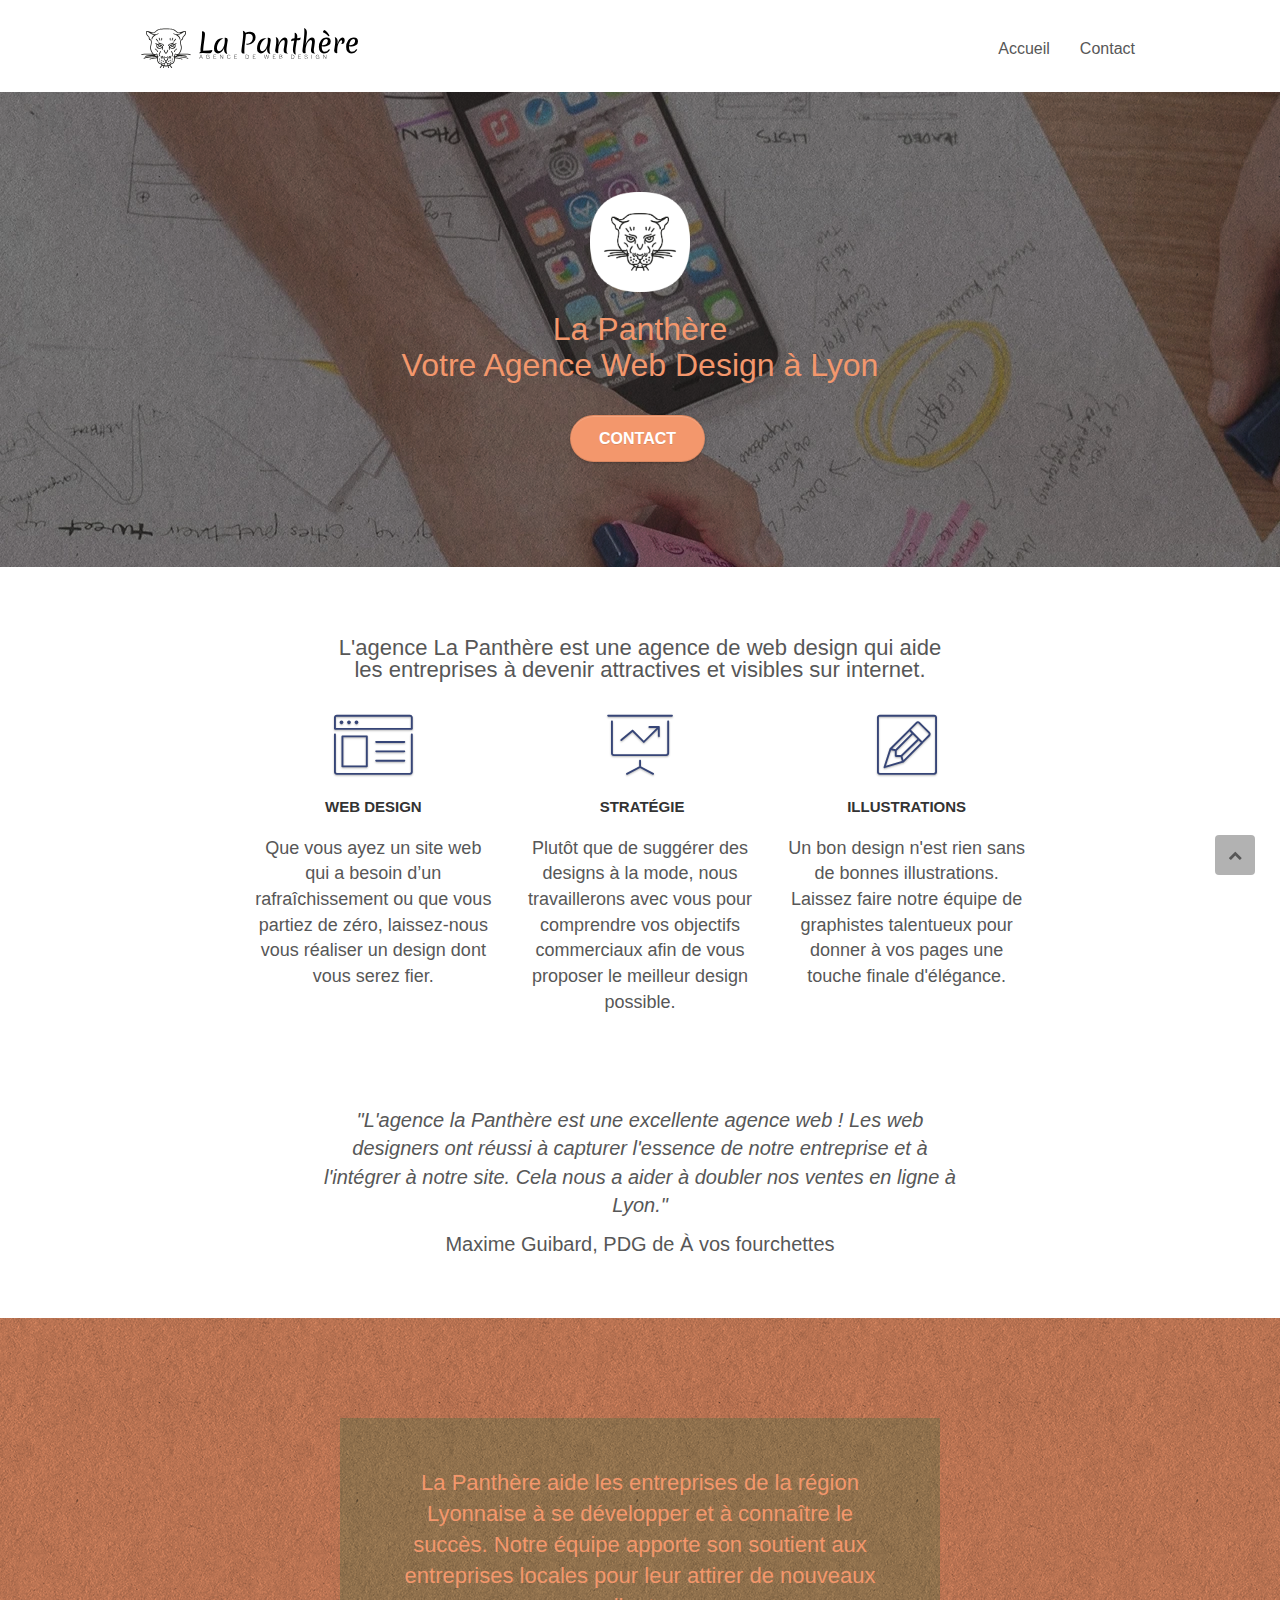
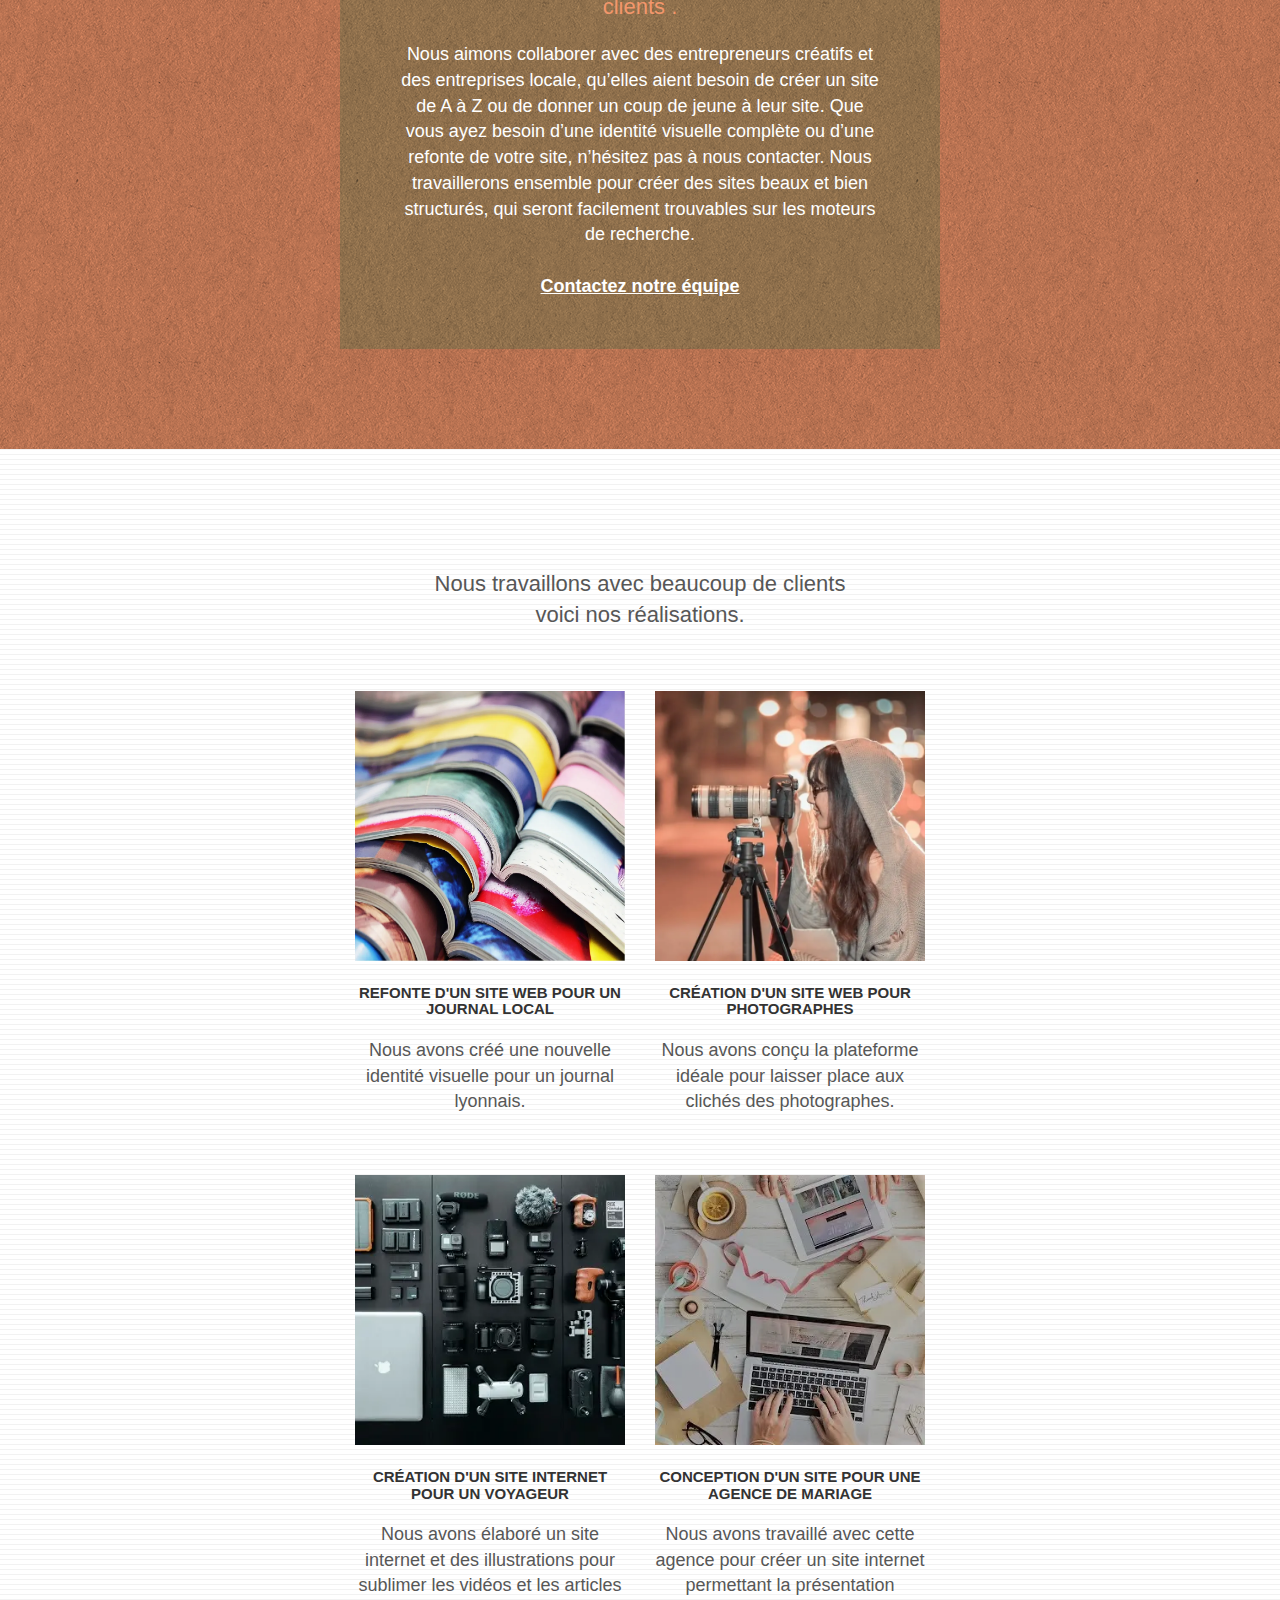
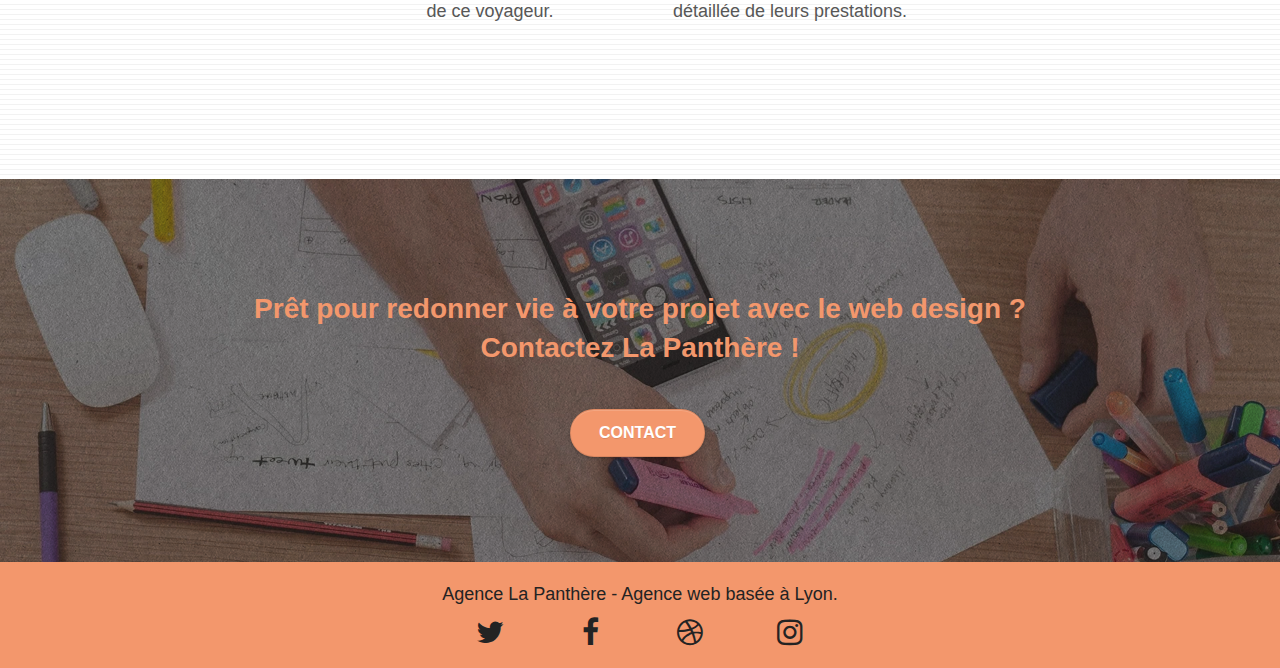
<file: index.html>
<!doctype html>
<html lang="fr">
<head>
    <meta charset="utf-8">
    <meta name="description" content="Venez profiter des solutions web design apportées par notre agence La Panthère. Refonte, création, ou conception d'un site web de A à Z avec son design moderne">
    <meta name="viewport" content="width=device-width, initial-scale=1.0, viewport-fit=cover">
	<meta name="robots" content="index, follow">
    <link rel="shortcut icon" type="image/png" href="favicon.jpg">
    
	<link rel="stylesheet" type="text/css" href="./css/bootstrap.min.css">
	<link rel="stylesheet" type="text/css" href="./css/style.min.css">
	<link rel="stylesheet" type="text/css" href="./css/font-awesome.min.css">
	<link rel="stylesheet" type="text/css" href="./css/et-line.min.css">
	
    
	<script src="./js/jquery-2.1.0.min.js"></script>
	<script src="./js/bootstrap.min.js"></script>
	<script src="./js/blocs.min.js"></script>
	<script src="./js/jquery.touchSwipe.min.js" defer></script>
	<script src="./js/gmaps.min.js"></script>

    <title>La Panthère web design, découvrir nos services</title>

    
<!-- Analytics -->
 
<!-- Analytics END -->
    
</head>
<body>
<!-- Principal conteneur -->
<div class="page-container">
    
<!-- bloc-0 -->
<header class="bloc bgc-white l-bloc " id="bloc-0">
	<div class="container bloc-sm">

		<nav class="navbar row">
			<div class="navbar-header">
				<a class="navbar-brand" href="index.html"><img src="img/agence-la-panthere-monochrome.svg" alt="Logo de l'agence La Panthère" height="40" ></a>
				<button id="nav-toggle" type="button" class="ui-navbar-toggle navbar-toggle" data-toggle="collapse" data-target=".navbar-1">
					<span class="sr-only">Toggle navigation</span><span class="icon-bar"></span><span class="icon-bar"></span><span class="icon-bar"></span>
				</button>
			</div>
			<div class="collapse navbar-collapse navbar-1 special-dropdown-nav">
				<ul class="site-navigation nav navbar-nav">
					<li>
						<a href="index.html">Accueil</a>
					</li>
					<li>
					</li>
					<li>
						<a href="contact.html">Contact</a>
					</li>
				</ul>
			</div>
		</nav>
	</div>
</header>
<!-- bloc-0 END -->
<main>
<!-- bloc-1-presentation -->
<div class="bloc bgc-dark-slate-blue bg-banniere d-bloc bg-t-edge bloc-bg-texture texture-paper b-parallax" id="bloc-1-hero">
	<div class="container bloc-lg">
		<div class="row tight-width-whitespace">
			<div class="col-sm-12">
				<img src="img/logo.webp" class="center-block image-resize-mode" width="100" alt="Logo de l'agence La Panthère" >
				<h1 class="text-center hero-bloc-text tc-white ">
					La Panthère<br> Votre Agence Web Design à Lyon
				</h1>
				<div class="text-center">
					<a href="contact.html" class="btn btn-lg btn-clean btn-rd cta-hero btn-atomic-tangerine" id="cta-hero">Contact</a>
				</div>
			</div>
		</div>
	</div>
</div>
<!-- bloc-1-presentation END -->

<!-- bloc-2-services -->
<article class="bloc bgc-white l-bloc" id="bloc-2-services">
	<div class="container bloc-md">
		<div class="row">
			<div class="col-sm-12 text-center">
				<h2 class="texte--h2">L'agence La Panthère est une agence de web design qui aide<br> les entreprises à devenir attractives et visibles sur internet.</h2>
			</div>
		</div>
		<div class="row voffset-lg med-width-whitespace">
			<div class="col-sm-4">
				<div class="text-center">
					<span class="et-icon-browser sm-shadow icon-dark-slate-blue icons icon-lg"></span>
				</div>
				<h3 class="mg-md text-center">
					Web design
				</h3>
				<p class="text-center texte--agrandi ">
					Que vous ayez un site web qui a besoin d&rsquo;un rafraîchissement ou que vous partiez de zéro, laissez-nous vous réaliser un design dont vous serez fier.
				</p>
			</div>
			<div class="col-sm-4">
				<div class="text-center">
					<span class="et-icon-presentation sm-shadow icon-dark-slate-blue icons icon-lg"></span>
				</div>
				<h3 class="mg-md text-center">
					&nbsp;Stratégie
				</h3>
				<p class="text-center texte--agrandi ">
					Plutôt que de suggérer des designs à la mode, nous travaillerons avec vous pour comprendre vos objectifs commerciaux afin de vous proposer le meilleur design possible.<br>
				</p>
			</div>
			<div class="col-sm-4">
				<div class="text-center">
					<span class="et-icon-edit sm-shadow icon-dark-slate-blue icons icon-lg"></span>
				</div>
				<h3 class="mg-md text-center">
					Illustrations
				</h3>
				<p class="text-center texte--agrandi ">
					Un bon design n'est rien sans de bonnes illustrations. Laissez faire notre équipe de graphistes talentueux pour donner à vos pages une touche finale d'élégance.
				</p>
			</div>
		</div>
		<div class="row voffset-lg voffset">
			<div class="col-xs-12 col-md-8 col-md-offset-2 text-center">
				<div class="text-center"><p class="texte--avis text-center">"L'agence la Panthère est une excellente agence web ! Les web designers ont réussi à capturer l'essence de notre entreprise et à l'intégrer à notre site. Cela nous a aider à doubler nos ventes en ligne à Lyon."</p><p class="texte--author text-center">Maxime Guibard, PDG de À vos fourchettes</p></div>

			</div>
		</div>
	</div>
</article>
<!-- bloc-2-services END -->

<!-- bloc-3-what-i-do -->
<article class="bloc tc-white bgc-atomic-tangerine bg-presentation d-bloc bloc-bg-texture texture-paper b-parallax" id="bloc-3-what-i-do">
	<div class="container bloc-lg">
		<div class="row tight-width-whitespace black-background">
			<div class="col-sm-12">
				<h2 class="mg-md text-center tc-white">
					La Panthère aide les entreprises de la région Lyonnaise à se développer et à connaître le succès. Notre équipe apporte son soutient aux entreprises locales pour leur attirer de nouveaux clients .<br>
				</h2>
				<p class="text-center white texte--agrandi">
					Nous aimons collaborer avec des entrepreneurs créatifs et des entreprises locale, qu’elles aient besoin de créer un site de A à Z ou de donner un coup de jeune à leur site. Que vous ayez besoin d’une identité visuelle complète ou d’une refonte de votre site, n’hésitez pas à nous contacter. Nous travaillerons ensemble pour créer des sites beaux et bien structurés, qui seront facilement trouvables sur les moteurs de recherche. <br><br><a class="ltc-white bold-link" href="contact.html">Contactez notre équipe</a><br>
				</p>
			</div>
		</div>
	</div>
</article>
<!-- bloc-3-what-i-do END -->

<!-- bloc-4-portfolio -->
<article class="bloc bgc-white bg-lines-h2-bg bg-repeat l-bloc" id="bloc-4-portfolio">
	<div class="container bloc-lg">
		<div class="row">
			<div class="col-sm-12 text-center">
				<h2 class="texte2--h2">Nous travaillons avec beaucoup de clients<br> voici nos réalisations.</h2>
			</div>
		</div>
		<div class="row tight-width-whitespace portfolio-row">
			<div class="col-sm-6">
				<a href="#" data-lightbox="img/1.webp" data-gallery-id="gallery-1" data-caption="Refonte d'un site web pour un journal local" data-frame="snapshot-lb"><img src="img/1.webp" alt="Livres colorés ouverts et empilés les uns sur les autres" class="img-responsive portfolio-thumb" ></a>
				<h3 class="mg-md text-center">
					Refonte d'un site web pour un journal local
				</h3>
				<p class="text-center texte--agrandi">
					Nous avons créé une nouvelle identité visuelle pour un journal lyonnais.
				</p>
			</div>
			<div class="col-sm-6">
				<a href="#" data-lightbox="img/2.webp" data-gallery-id="gallery-1" data-caption="Création d'un site web pour photographes" data-frame="snapshot-lb"><img src="img/2.webp" class="img-responsive portfolio-thumb" alt="Une photographe prenant une photo avec un appareil photo" ></a>
				<h3 class="mg-md text-center">
					Création d'un site web pour photographes
				</h3>
				<p class="text-center texte--agrandi">
					Nous avons conçu la plateforme idéale pour laisser place aux clichés des photographes.
				</p>
			</div>
		</div>
		<div class="row tight-width-whitespace portfolio-row">
			<div class="col-sm-6">
				<a href="#" data-lightbox="img/3.webp" data-gallery-id="gallery-1" data-caption="Création d'un site internet pour un voyageur" data-frame="snapshot-lb"><img src="img/3.webp" class="img-responsive portfolio-thumb" alt="Instruments électroniques disposés les uns à côté des autres"></a>
				<h3 class="mg-md text-center">
					Création d'un site internet pour un voyageur
				</h3>
				<p class="text-center texte--agrandi">
					Nous avons élaboré un site internet et des illustrations pour sublimer les vidéos et les articles de ce voyageur.
				</p>
			</div>
			<div class="col-sm-6">
				<a href="#" data-lightbox="img/4.webp" data-gallery-id="gallery-1" data-caption="Conception d'un site pour une agence de mariage" data-frame="snapshot-lb"><img src="img/4.webp" class="img-responsive portfolio-thumb" alt="Plan de travail avec un ordinateur et du matériel de bricolage" ></a>
				<h3 class="mg-md text-center">
					Conception d'un site pour une agence de mariage
				</h3>
				<p class="text-center texte--agrandi">
					Nous avons travaillé avec cette agence pour créer un site internet permettant la présentation détaillée de leurs prestations.
				</p>
			</div>
		</div>
	</div>
</article>
<!-- bloc-4-portfolio END -->

<!-- bloc-5-cta -->
<div class="bloc bgc-dark-slate-blue bg-banniere d-bloc bloc-bg-texture texture-paper" id="bloc-5-cta">
	<div class="container bloc-lg">
		<div class="row">
			<h2 class="mg-md text-center tc-white texte--clair">
				Prêt pour redonner vie à votre projet avec le web design ?<br>Contactez La Panthère !
			</h2>
			<div class="col-sm-12 text-center">
				<a href="contact.html" class="btn btn-atomic-tangerine btn-clean btn-rd btn-lg cta-hero">Contact</a>
			</div>
		</div>
	</div>
</div>
<!-- bloc-5-cta END -->
<!-- ScrollToTop Button -->
<a href="#" class="bloc-button btn btn-d scrollToTop" onclick="scrollToTarget('1')" aria-label="bouton haut de page"><span class="fa fa-chevron-up"></span></a>
<!-- ScrollToTop Button END-->
</main>
<!-- Footer - bloc-8 -->
<footer class="bloc bgc-atomic-tangerine d-bloc" id="bloc-8">
	<div class="container bloc-sm">
		<div class="row">
			<div class="col-sm-12">
				<p class="text-center white texte--agrandi contrast1">
					Agence La Panthère - Agence web basée à Lyon.<br>
				</p>
				<div class="row row-no-gutters social">
					<div class="col-sm-3">
						<div class="text-center">
							<a aria-label="bouton twitter" class="social" href="index.html"><span class="fa fa-twitter icon-md contrast1"></span></a>
						</div>
					</div>
					<div class="col-sm-3">
						<div class="text-center">
							<a aria-label="bouton facebook" class="social" href="index.html"><span class="fa fa-facebook icon-md contrast1"></span></a>
						</div>
					</div>
					<div class="col-sm-3">
						<div class="text-center">
							<a aria-label="bouton dribbble" class="social" href="index.html"><span class="fa fa-dribbble icon-md contrast1"></span></a>
						</div>
					</div>
					<div class="col-sm-3">
						<div class="text-center">
							<a aria-label="bouton instagram" class="social" href="index.html"><span class="fa fa-instagram icon-md contrast1"></span></a>
						</div>
					</div>
				</div>
			</div>
		</div>
	</div>
</footer>
<!-- Footer - bloc-8 END -->

</div>
<!-- Principal conteneur END -->
    

</body>
</html>
</file>
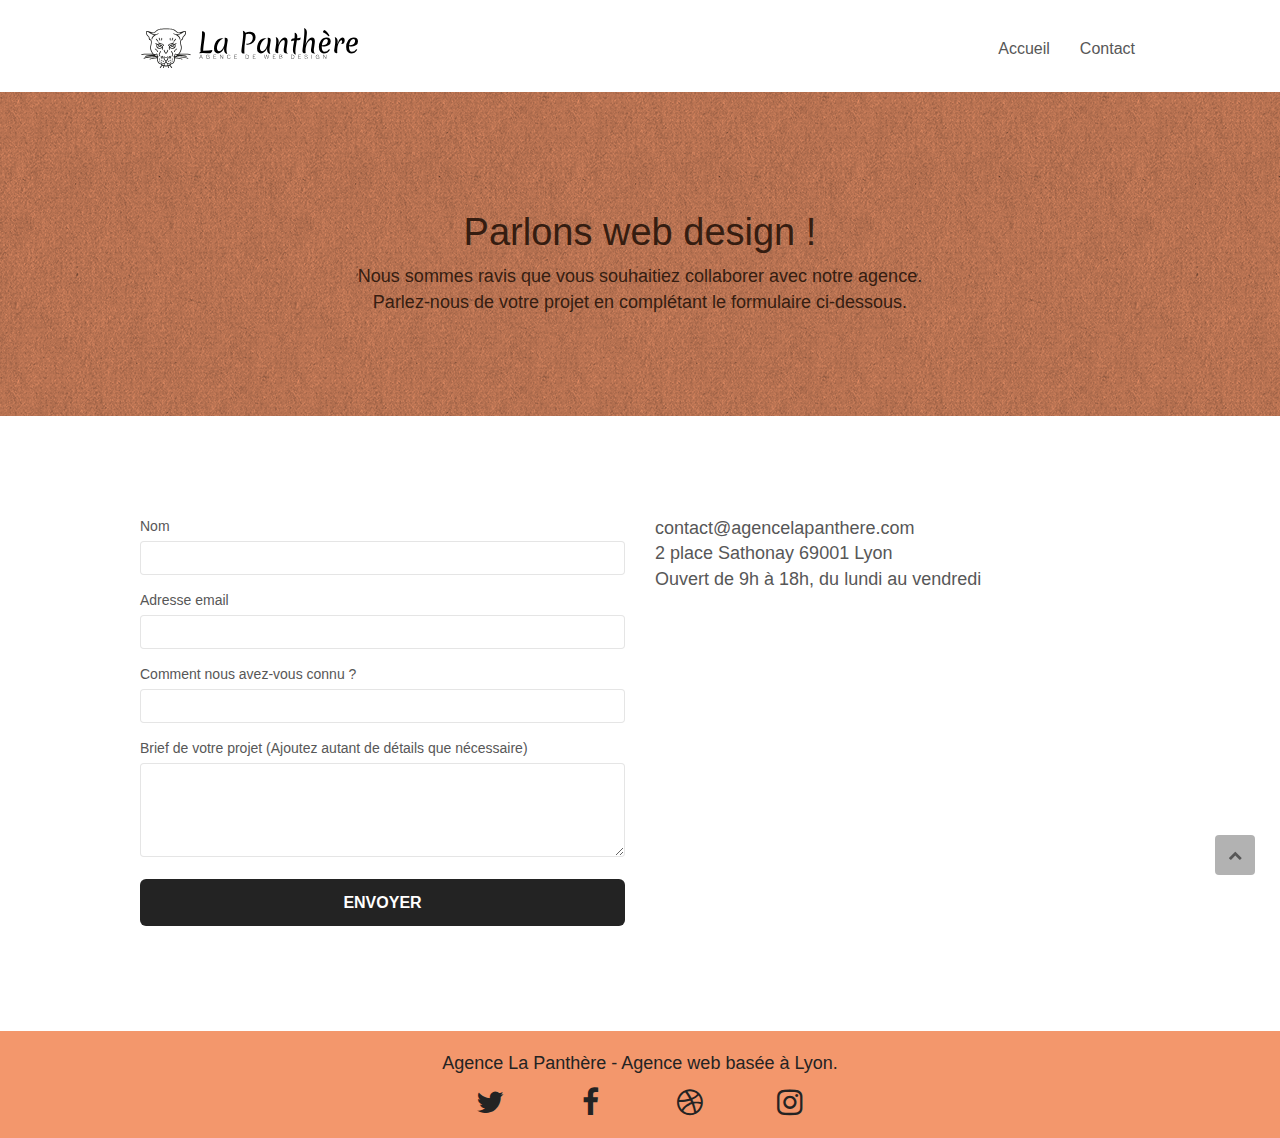
<file: contact.html>
<!doctype html>
<html lang="fr">
<head>
    <meta charset="utf-8">
    <meta name="description" content="Venez profiter des solutions web design apportées par notre agence La Panthère. Refonte, création, ou conception d'un site web de A à Z avec son design moderne">
    <meta name="viewport" content="width=device-width, initial-scale=1.0, viewport-fit=cover">
	<meta name="robots" content="index, follow">
    <link rel="shortcut icon" type="image/png" href="favicon.jpg">
    
	<link rel="stylesheet" type="text/css" href="./css/bootstrap.min.css">
	<link rel="stylesheet" type="text/css" href="./css/style.min.css">
	<link rel="stylesheet" type="text/css" href="./css/font-awesome.min.css">
	<link rel="stylesheet" type="text/css" href="./css/et-line.min.css">
	
    
	<script src="./js/jquery-2.1.0.min.js"></script>
	<script src="./js/bootstrap.min.js"></script>
	<script src="./js/blocs.min.js"></script>
	<script src="./js/jqBootstrapValidation.min.js"></script>
	<script src="./js/formHandler.min.js"></script>
    <title>La Panthère web design, contacter notre agence !</title>

    
<!-- Analytics -->
 
<!-- Analytics END -->
    
</head>
<body>
<!-- Principal conteneur -->
<div class="page-container">
    
<!-- bloc-0 -->
<header class="bloc bgc-white l-bloc " id="bloc-0">
	<div class="container bloc-sm">
		<nav class="navbar row">
			<div class="navbar-header">
				<a class="navbar-brand" href="index.html"><img src="img/agence-la-panthere-monochrome.svg" alt="Logo de l'agence La Panthère" height="40" ></a>
				<button id="nav-toggle" type="button" class="ui-navbar-toggle navbar-toggle" data-toggle="collapse" data-target=".navbar-1">
					<span class="sr-only">Toggle navigation</span><span class="icon-bar"></span><span class="icon-bar"></span><span class="icon-bar"></span>
				</button>
			</div>
			<div class="collapse navbar-collapse navbar-1 special-dropdown-nav">
				<ul class="site-navigation nav navbar-nav">
					<li>
						<a href="index.html">Accueil</a>
					</li>
					<li>
					</li>
					<li>
						<a href="contact.html">Contact</a>
					</li>
				</ul>
			</div>
		</nav>
	</div>
</header>
<!-- bloc-0 END -->

<!-- bloc-6 -->
<main>
<div class="bloc bg-dots-bg bg-repeat bgc-atomic-tangerine d-bloc bloc-bg-texture texture-paper" id="bloc-6">
	<div class="container bloc-lg">
		<div class="row">
			<div class="col-sm-12">
				<h1 class="text-center hero-bloc-text tc-white contrast">
					Parlons web design !
				</h1>
				<p class="text-center mg-lg tc-white tight-width-whitespace texte--agrandi contrast">
					Nous sommes ravis que vous souhaitiez collaborer avec notre agence.<br>
					Parlez-nous de votre projet en complétant le formulaire ci-dessous.
				</p>
			</div>
		</div>
	</div>
</div>
<!-- bloc-6 END -->

<!-- bloc-7 -->
<div class="bloc bgc-white l-bloc" id="bloc-7">
	<div class="container bloc-lg">
		<div class="row">
			<div class="col-sm-6">
				<form id="form_1" novalidate data-success-msg="Your message has been sent." data-fail-msg="Sorry it seems that our mail server is not responding, Sorry for the inconvenience!">
					<div class="form-group">
						<label for="name">
							Nom
						</label>
						<input id="name" class="form-control" required >
					</div>
					<div class="form-group">
						<label for="email">
							Adresse email
						</label>
						<input id="email" class="form-control" type="email" required >
					</div>
					<div class="form-group">
						<label for="input_504">
							Comment nous avez-vous connu ?
						</label>
						<input class="form-control" type="text" required id="input_504" >
					</div>
					<div class="form-group">
						<label for="message">
							Brief de votre projet (Ajoutez autant de détails que nécessaire)<br>
						</label><textarea id="message" class="form-control" rows="4" cols="50" required></textarea>
					</div> 
					<button class="bloc-button btn btn-lg btn-block cta-hero btn-atomic-tangerine contrast2" type="submit">
						Envoyer
					</button>
				</form>
			</div>
			<div class="col-sm-6">
				<p class="texte--agrandi">
					contact@agencelapanthere.com<br>2 place Sathonay 69001 Lyon<br>Ouvert de 9h à 18h, du lundi au vendredi<br>
				</p>
			</div>
		</div>
	</div>
</div>
<!-- bloc-7 END -->

<!-- ScrollToTop Button -->
<a href="#" class="bloc-button btn btn-d scrollToTop" onclick="scrollToTarget('1')" aria-label="bouton haut de page"><span class="fa fa-chevron-up"></span></a>
<!-- ScrollToTop Button END-->

</main>
<!-- Footer - bloc-8 -->
<footer class="bloc bgc-atomic-tangerine d-bloc" id="bloc-8">
	<div class="container bloc-sm">
		<div class="row">
			<div class="col-sm-12">
				<p class="text-center white texte--agrandi contrast1">
					Agence La Panthère - Agence web basée à Lyon.<br>
				</p>
				<div class="row row-no-gutters social">
					<div class="col-sm-3">
						<div class="text-center">
							<a aria-label="bouton twitter" class="social" href="index.html"><span class="fa fa-twitter icon-md contrast1"></span></a>
						</div>
					</div>
					<div class="col-sm-3">
						<div class="text-center">
							<a aria-label="bouton facebook" class="social" href="index.html"><span class="fa fa-facebook icon-md contrast1"></span></a>
						</div>
					</div>
					<div class="col-sm-3">
						<div class="text-center">
							<a aria-label="bouton dribbble" class="social" href="index.html"><span class="fa fa-dribbble icon-md contrast1"></span></a>
						</div>
					</div>
					<div class="col-sm-3">
						<div class="text-center">
							<a aria-label="bouton instagram" class="social" href="index.html"><span class="fa fa-instagram icon-md contrast1"></span></a>
						</div>
					</div>
				</div>
			</div>
		</div>
	</div>
</footer>
<!-- Footer - bloc-8 END -->

</div>
<!-- Principal conteneur END -->
    

</body>
</html>
</file>
<file: css/style.min.css>
.d-bloc .navbar-toggle .icon-bar,body{background:#fff}.bloc .container,.row.row-no-gutters>[class*=" col-"],.row.row-no-gutters>[class^=col-]{padding-right:0;padding-left:0}.nav-center .navbar-brand img,body{margin:0}.nav-invert .navbar .nav,.nav>li{float:left}a,button{outline:0!important}.scrollToTop,a,button{transition:.3s ease-in-out}body{padding:0;overflow-x:hidden;-webkit-font-smoothing:antialiased;-moz-osx-font-smoothing:grayscale}a:hover{text-decoration:none;cursor:pointer}#page-loading-blocs-notifaction{position:fixed;top:0;bottom:0;width:100%;z-index:100000;background:url("../img/pageload-spinner.gif") center center no-repeat #fff}.bloc{width:100%;clear:both;background:50% 50%/cover no-repeat;padding:0 50px;-webkit-background-size:cover;-moz-background-size:cover;-o-background-size:cover;position:relative}.bloc-lg{padding:100px 50px}.bloc-md{padding:50px}.bloc-sm{padding:20px 50px}.bg-b-edge,.bg-bl-edge,.bg-br-edge,.bg-center,.bg-l-edge,.bg-r-edge,.bg-repeat,.bg-t-edge,.bg-tl-edge,.bg-tr-edge{-webkit-background-size:auto!important;-moz-background-size:auto!important;-o-background-size:auto!important;background-size:auto!important}.bg-repeat,.nav>li a:focus,.nav>li a:hover{background:0 0}.bg-t-edge{background:top no-repeat}.bloc-bg-texture::before{content:"";background-size:2px 2px;position:absolute;top:0;bottom:0;left:0;right:0}.texture-paper::before{background:url("../img/texture-paper.webp") 0 0/280px 280px}.nav>li>.dropdown a,.navbar-toggle:hover{background:0 0!important}.b-parallax{background-attachment:fixed}.d-bloc{color:rgba(255,255,255,.7)}.d-bloc button:hover{color:rgba(255,255,255,.9)}.d-bloc .icon-round,.d-bloc .icon-rounded,.d-bloc .icon-semi-rounded-a,.d-bloc .icon-semi-rounded-b,.d-bloc .icon-square{border-color:rgba(255,255,255,.9)}.d-bloc .divider-h span{border-color:rgba(255,255,255,.2)}.d-bloc .a-btn,.d-bloc .navbar a,.d-bloc .navbar-brand,.d-bloc a .icon-lg,.d-bloc a .icon-md,.d-bloc a .icon-sm,.d-bloc a .icon-xl,.d-bloc h1 a,.d-bloc h2 a,.d-bloc h3 a,.d-bloc h4 a,.d-bloc h5 a,.d-bloc h6 a,.d-bloc p a{color:rgba(255,255,255,.6)}.d-bloc .a-btn:hover,.d-bloc .navbar a:hover,.d-bloc .navbar-brand:hover,.d-bloc a:hover .icon-lg,.d-bloc a:hover .icon-md,.d-bloc a:hover .icon-sm,.d-bloc a:hover .icon-xl,.d-bloc h1 a:hover,.d-bloc h2 a:hover,.d-bloc h3 a:hover,.d-bloc h4 a:hover,.d-bloc h5 a:hover,.d-bloc h6 a:hover,.d-bloc p a:hover{color:#fff}.d-bloc .btn-wire,.d-bloc .btn-wire:hover{color:#fff;border-color:#fff}.d-bloc .panel icon,.l-bloc .icon-round,.l-bloc .icon-rounded,.l-bloc .icon-semi-rounded-a,.l-bloc .icon-semi-rounded-b,.l-bloc .icon-square{border-color:rgba(0,0,0,.7)}.d-bloc .panel,.l-bloc{color:rgba(0,0,0,.5)}.d-bloc .panel button:hover,.l-bloc button:hover{color:rgba(0,0,0,.7)}.d-bloc .panel .divider-h span,.l-bloc .divider-h span{border-color:rgba(0,0,0,.1)}.d-bloc .panel .a-btn,.l-bloc .a-btn,.l-bloc .navbar a,.l-bloc .navbar-brand,.l-bloc .navbar-toggle .icon-bar,.l-bloc a .icon-lg,.l-bloc a .icon-md,.l-bloc a .icon-sm,.l-bloc a .icon-xl,.l-bloc h1 a,.l-bloc h2 a,.l-bloc h3 a,.l-bloc h4 a,.l-bloc h5 a,.l-bloc h6 a,.l-bloc p a{color:rgba(0,0,0,.6)}.d-bloc .panel .a-btn:hover,.l-bloc .a-btn:hover,.l-bloc .navbar a:hover,.l-bloc .navbar-brand:hover,.l-bloc a:hover .icon-lg,.l-bloc a:hover .icon-md,.l-bloc a:hover .icon-sm,.l-bloc a:hover .icon-xl,.l-bloc h1 a:hover,.l-bloc h2 a:hover,.l-bloc h3 a:hover,.l-bloc h4 a:hover,.l-bloc h5 a:hover,.l-bloc h6 a:hover,.l-bloc p a:hover{color:#000}.d-bloc .panel .btn-wire,.d-bloc .panel .btn-wire:hover,.l-bloc .btn-wire,.l-bloc .btn-wire:hover{color:rgba(0,0,0,.7);border-color:rgba(0,0,0,.3)}.voffset{margin-top:30px}.voffset-lg{margin-top:80px}.row-no-gutters{margin-right:0;margin-left:0}#bloc-1-hero h1{font-size:32px}.navbar{margin-bottom:0;z-index:1}.navbar-brand{height:auto;padding:3px 15px;font-size:25px;font-weight:600;line-height:44px}.navbar-brand img{max-height:200px;margin:0 5px 0 0;display:inline}.navbar-brand img[src$=svg]{min-width:100px}.navbar .nav{padding-top:2px;margin-right:-16px;float:right;z-index:1}.nav>li{margin-top:4px;font-size:16px}.navbar-nav .open .dropdown-menu>li>a{text-align:inherit}.navbar-toggle{margin:10px 10px 0 0;border:0}.mg-lg,.mg-md{margin-top:10px}.navbar-toggle .icon-bar{background-color:rgba(0,0,0,.5);width:26px}.nav-invert .navbar-brand,.nav-invert .navbar-header{float:right;position:relative;z-index:2}@media (min-width:768px){.site-navigation{position:absolute;top:50%;right:20px;transform:translate(0,-50%);-webkit-transform:translateY(-50%)}.nav>li .dropdown-menu a,.nav>li .dropdown-menu a:hover{color:#484848}.nav-invert .site-navigation{left:0;right:0}.nav-center{text-align:center}.nav-center .navbar-header{width:100%}.nav-center .nav>li,.nav-center .navbar-brand,.nav-center .navbar-header{float:none;display:inline-block}.nav-center .site-navigation{position:relative;width:100%;right:0;margin-right:0;margin-top:20px}.nav-center.mini-nav .navbar-toggle{float:none;margin:10px auto 0}}.nav>li>.dropdown a{display:block;padding:14px 15px}nav .caret{margin:0 5px}.dropdown-menu .dropdown-menu{top:-8px;left:100%}.dropdown-menu .dropmenu-flow-right{top:100%;left:0;margin-left:-1px;border-top-left-radius:0;border-top-right-radius:0}.dropdown-menu .dropdown span{border:4px solid #000;border-top-color:transparent;border-right-color:transparent;border-bottom-color:transparent;margin:6px -5px 0 0!important;float:right}.mg-md{margin-bottom:20px}.mg-lg{margin-bottom:40px}.btn{margin:0 5px 5px 0}.btn.pull-right{margin:0 0 5px 5px}.btn-d,.btn-d:focus,.btn-d:hover{color:#fff;background:rgba(0,0,0,.3)}.close-lightbox,.lightbox-caption,.next-lightbox,.prev-lightbox{background:rgba(0,0,0,.5);position:absolute}.btn-rd{border-radius:40px}.btn-clean{border:1px solid rgba(0,0,0,.08);border-bottom-color:rgba(0,0,0,.1);text-shadow:0 1px 0 rgba(0,0,1,.1);box-shadow:0 1px 3px rgba(0,0,1,.25),inset 0 1px 0 0 rgba(255,255,255,.15)}.icon-md{font-size:30px!important}.icon-lg{font-size:60px!important}.sm-shadow{text-shadow:0 1px 2px rgba(0,0,0,.3)}.panel-sq,.panel-sq .panel-footer,.panel-sq .panel-heading{border-radius:0}.panel-rd{border-radius:30px}.panel-rd .panel-heading{border-radius:29px 29px 0 0}.panel-rd .panel-footer{border-radius:0 0 29px 29px}.form-control{border-color:rgba(0,0,0,.1);box-shadow:none}.scrollToTop{width:40px;height:40px;position:fixed;bottom:20px;right:20px;opacity:1;z-index:500}.scrollToTop span{margin-top:6px}.showScrollTop{font-size:14px;opacity:1}a[data-lightbox]{position:relative;display:block;text-align:center}a[data-lightbox]:hover::before{content:"+";font-family:HelveticaNeue-Light,"Helvetica Neue Light","Helvetica Neue",Helvetica,Arial;font-size:32px;width:50px;height:50px;margin-left:-25px;border-radius:50%;background:rgba(0,0,0,.6);color:#fff;font-weight:100;z-index:1;position:absolute;top:50%;transform:translateY(-50%);-webkit-transform:translateY(-50%)}a[data-lightbox]:hover img{opacity:.6;-webkit-animation-fill-mode:none;animation-fill-mode:none}#lightbox-modal{display:flex;align-items:center}#lightbox-modal .modal-dialog{width:90%;max-width:900px;margin:0 auto}#lightbox-modal .modal-dialog img{max-height:90vh;margin:0 auto}.lightbox-caption{padding:20px;color:#fff;left:15px;right:15px;bottom:5px}.close-lightbox{color:#fff;font-size:30px;top:20px;right:20px;z-index:20;border:none;line-height:30px;padding:0 9px 5px;opacity:.3}.close-lightbox:hover,.next-lightbox:hover,.prev-lightbox:hover{opacity:1;color:#fff}.next-lightbox,.prev-lightbox{font-size:20px;color:rgba(255,255,255,.9);transition:.2s ease-in-out;top:45%;z-index:1;opacity:.4}.next-lightbox{padding:6px 8px 1px 13px;right:25px}.prev-lightbox{padding:6px 13px 1px 10px;left:25px}.snapshot-lb .modal-body{padding-bottom:45px}.snapshot-lb .lightbox-caption{padding:0;color:rgba(0,0,0,.5);background:0 0}.btn,a,h1,h2,h3,h4,h5,h6,label,p{font-family:helvetica;font-weight:400;color:#575757!important}h1,h3,h4{color:#333!important}.cta-hero,.ltc-white,.white{color:#fff!important}.container{max-width:1000px}.hero-bloc-text{font-size:38px}.hero-bloc-text-sub{font-size:36px}.statement-bloc-text{line-height:26px;font-style:italic;font-size:20px;text-align:center;font-weight:lighter;max-width:520px;margin:auto}.cta-hero,h3{text-transform:uppercase;font-weight:700}p{font-size:11px}.tight-width-whitespace{max-width:600px;margin:auto}.h1{font-size:20px;font-family:"Open Sans"}.cta-hero{margin-top:22px;padding:12px 28px;font-size:16px}.social{max-width:400px;margin:auto}h2{font-size:22px;line-height:1.4em}h3{font-size:15px}.med-width-whitespace{max-width:800px;margin:auto;box-shadow:0 0 0 #000}.icons{margin-bottom:14px;margin-top:24px}.portfolio-thumb{margin-bottom:24px}.portfolio-row{margin-bottom:44px;margin-top:50px}.avatar{box-shadow:0 4px 9px rgba(0,0,0,.3)}.black-background{background-color:rgba(165,147,99,.7);padding:40px}.bold-link{font-weight:900;text-decoration:underline!important}.bgc-white{background-color:#fff}.bgc-dark-slate-blue{background-color:#364577}.bgc-atomic-tangerine{background-color:#f3976c}.ltc-atomic-tangerine,.tc-white{color:#f3976c!important}.btn-atomic-tangerine{background:#f3976c;color:#fff!important}.btn-atomic-tangerine:hover{background:#c27956!important;color:#fff!important}.ltc-white:hover{color:#ccc!important}.ltc-atomic-tangerine:hover{color:#c27956!important}.icon-dark-slate-blue{color:#364577!important;border-color:#364577!important}.bg-dots-bg{background-image:url("../img/dots-bg.webp")}.bg-lines-h2-bg{background-image:url("../img/lines-h2-bg.webp")}.bg-banniere{background-image:url("../img/agence-la-panthere.webp")}.bg-presentation{background-image:url("../img/image-de-presentation.webp")}@media (max-width:1024px){.bloc{padding-left:20px;padding-right:20px}.bloc-tile-2.full-width-bloc .container,.bloc-tile-3.full-width-bloc .container,.bloc-tile-4.full-width-bloc .container,.bloc.full-width-bloc{padding-left:0;padding-right:0}}@media (max-width:992px) and (min-width:768px){.navbar .nav{max-width:80%}.nav-center.navbar .nav{max-width:100%}}@media only screen and (min-device-width:768px) and (max-device-width:1024px) and (orientation:landscape){.b-parallax{background-attachment:scroll}}@media only screen and (min-device-width:1024px) and (max-device-width:1366px) and (-webkit-min-device-pixel-ratio:1.5){.b-parallax{background-attachment:scroll}}@media (max-width:991px){.container{width:100%}.b-parallax{background-attachment:scroll}#hero-bloc,.page-container{overflow-x:hidden;position:relative}.bloc{padding-left:constant(safe-area-inset-left);padding-right:constant(safe-area-inset-right)}.bloc-group,.bloc-group .bloc{display:block;width:100%}.bloc-fill-screen .fill-bloc-bottom-edge,.bloc-fill-screen .fill-bloc-top-edge{padding:0 20px;padding-left:constant(safe-area-inset-left);padding-right:constant(safe-area-inset-right)}}@media (max-width:400px){.bloc{padding-left:0;padding-right:0}}@media (max-width:767px){.page-container{overflow-x:hidden;position:relative}#disqus_thread,h1,h2,h3,h4,h5,h6,p{padding-left:10px!important;padding-right:10px!important}.b-parallax{background-attachment:scroll}.navbar .nav{padding-top:0;border-top:1px solid rgba(0,0,0,.2);float:none!important}.navbar.row{margin-left:0;margin-right:0}.site-navigation{position:inherit;transform:none;-webkit-transform:none;-ms-transform:none}.nav>li{margin-top:0;border-bottom:1px solid rgba(0,0,0,.1);background:rgba(0,0,0,.05);text-align:left;padding-left:15px;width:100%}.nav>li:hover{background:rgba(0,0,0,.08)}.dropdown .dropdown a .caret{float:none;margin:5px 0 0 10px!important;border:4px solid #000;border-bottom-color:transparent;border-right-color:transparent;border-left-color:transparent}#hero-bloc .navbar .nav{background:rgba(0,0,0,.8)}#hero-bloc .navbar .nav a{color:rgba(255,255,255,.6)}.hero{padding:50px 0}.hero-nav{left:-1px;right:-1px}.navbar-collapse{padding:0;overflow-x:hidden;-webkit-box-shadow:none;box-shadow:none}.navbar-brand img{max-height:40px;width:auto}.nav-invert .navbar-header{float:none;width:100%}.nav-invert .navbar-toggle{float:left;margin-left:10px}.bloc,.bloc-fill-screen .fill-bloc-bottom-edge,.bloc-fill-screen .fill-bloc-top-edge,.bloc-md,.bloc-sm,.bloc-tile-2 .container,.bloc-tile-3 .container,.bloc-tile-4 .container{padding-left:0;padding-right:0}.bloc-lg,.bloc-xl,.bloc-xxl{padding:40px 0}.a-block{padding:0 10px}.btn-dwn{display:none}.voffset{margin-top:5px}.voffset-md{margin-top:20px}.voffset-lg{margin-top:30px}form{padding:5px}.close-lightbox{display:inline-block}.blocsapp-device-iphone5{background-size:216px 425px;padding-top:60px;width:216px;height:425px}.blocsapp-device-iphone5 img{width:180px;height:320px}.bloc-mob-center-text{text-align:center}}.texte--avis{color:#3f3f3f;font-size:20px;font-style:italic}.texte--author{color:#676767;font-size:20px}.texte--h2,.texte2--h2{color:#3f3f3f;font-size:22px;letter-spacing:normal}.texte--h2{line-height:22px}.texte--agrandi{z-index:10;position:relative;font-size:18px}.texte--clair{z-index:10;position:relative;font-weight:700;font-size:28px}.contrast{color:#351d11!important}.contrast1{color:#232323!important}.contrast2{background-color:#232323!important}.img-responsive{width:100%}.row-no-gutters{display:flex;justify-content:space-between}
</file>
